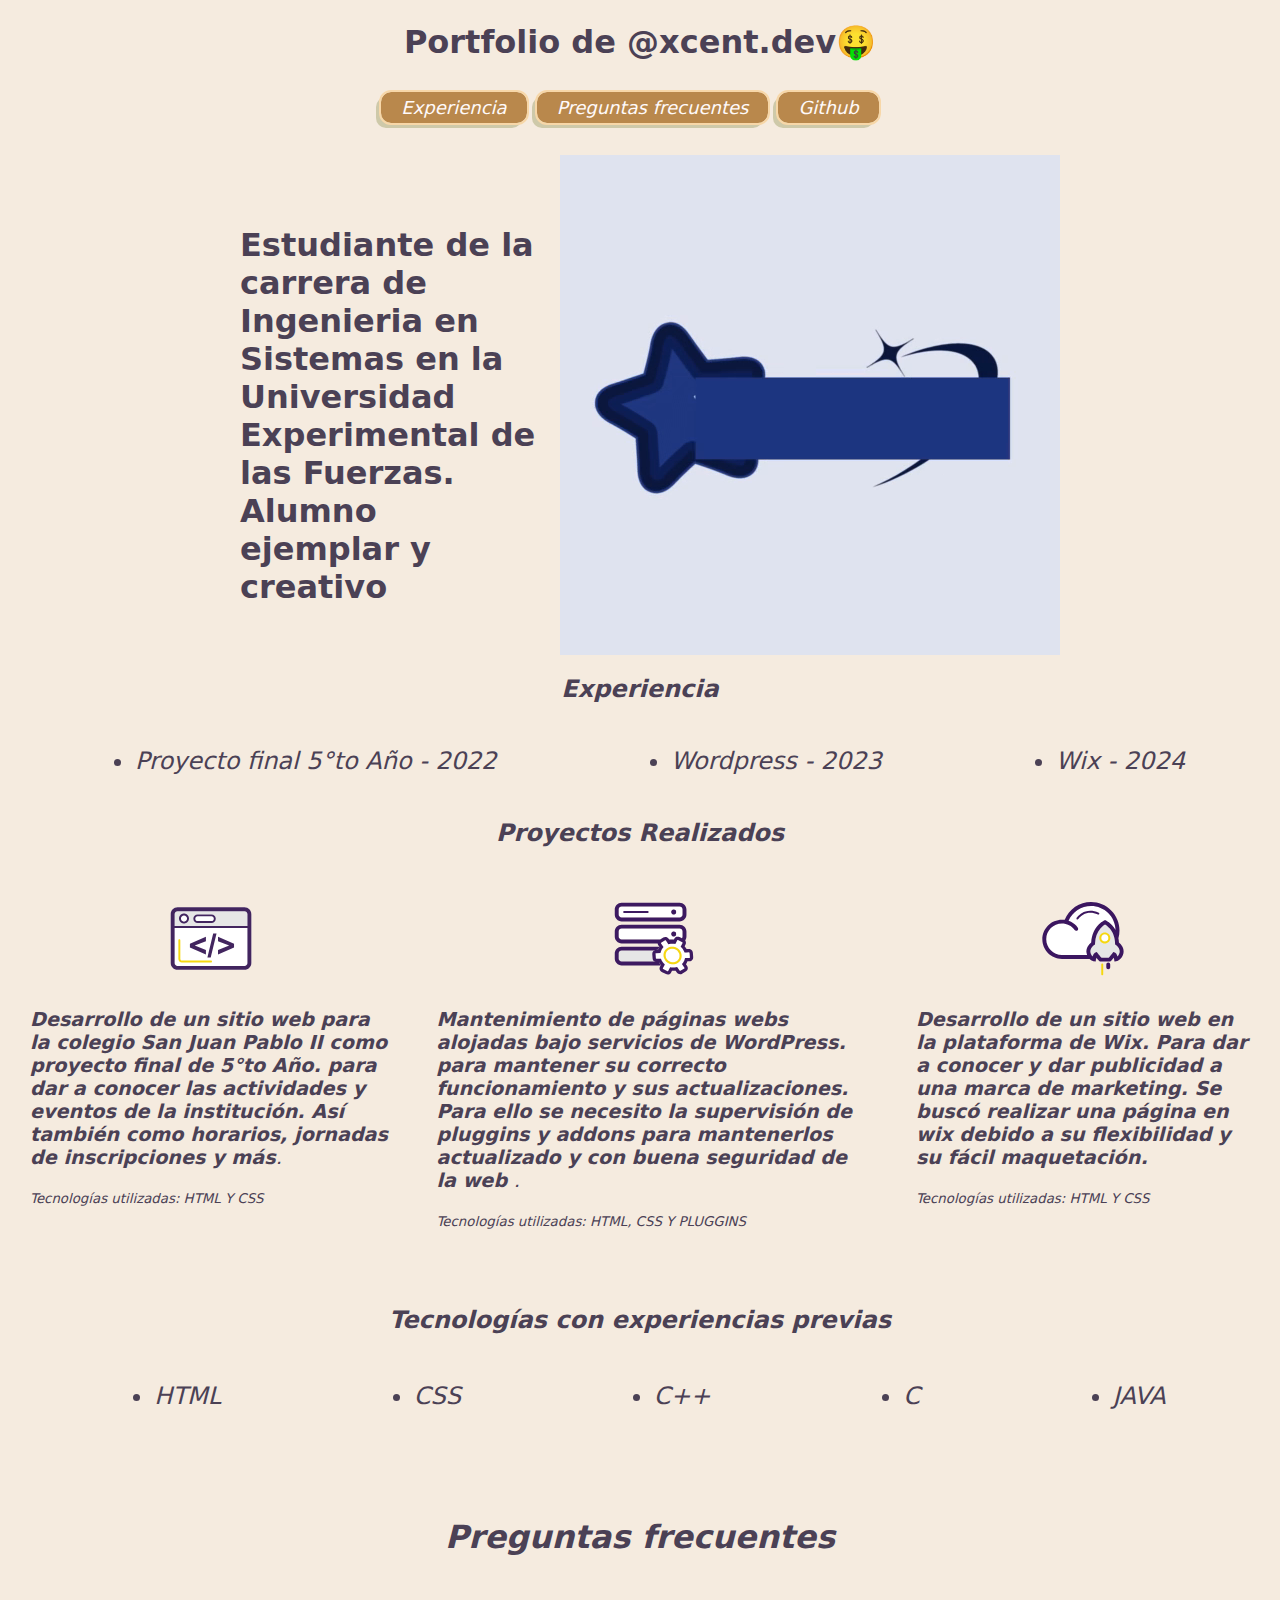
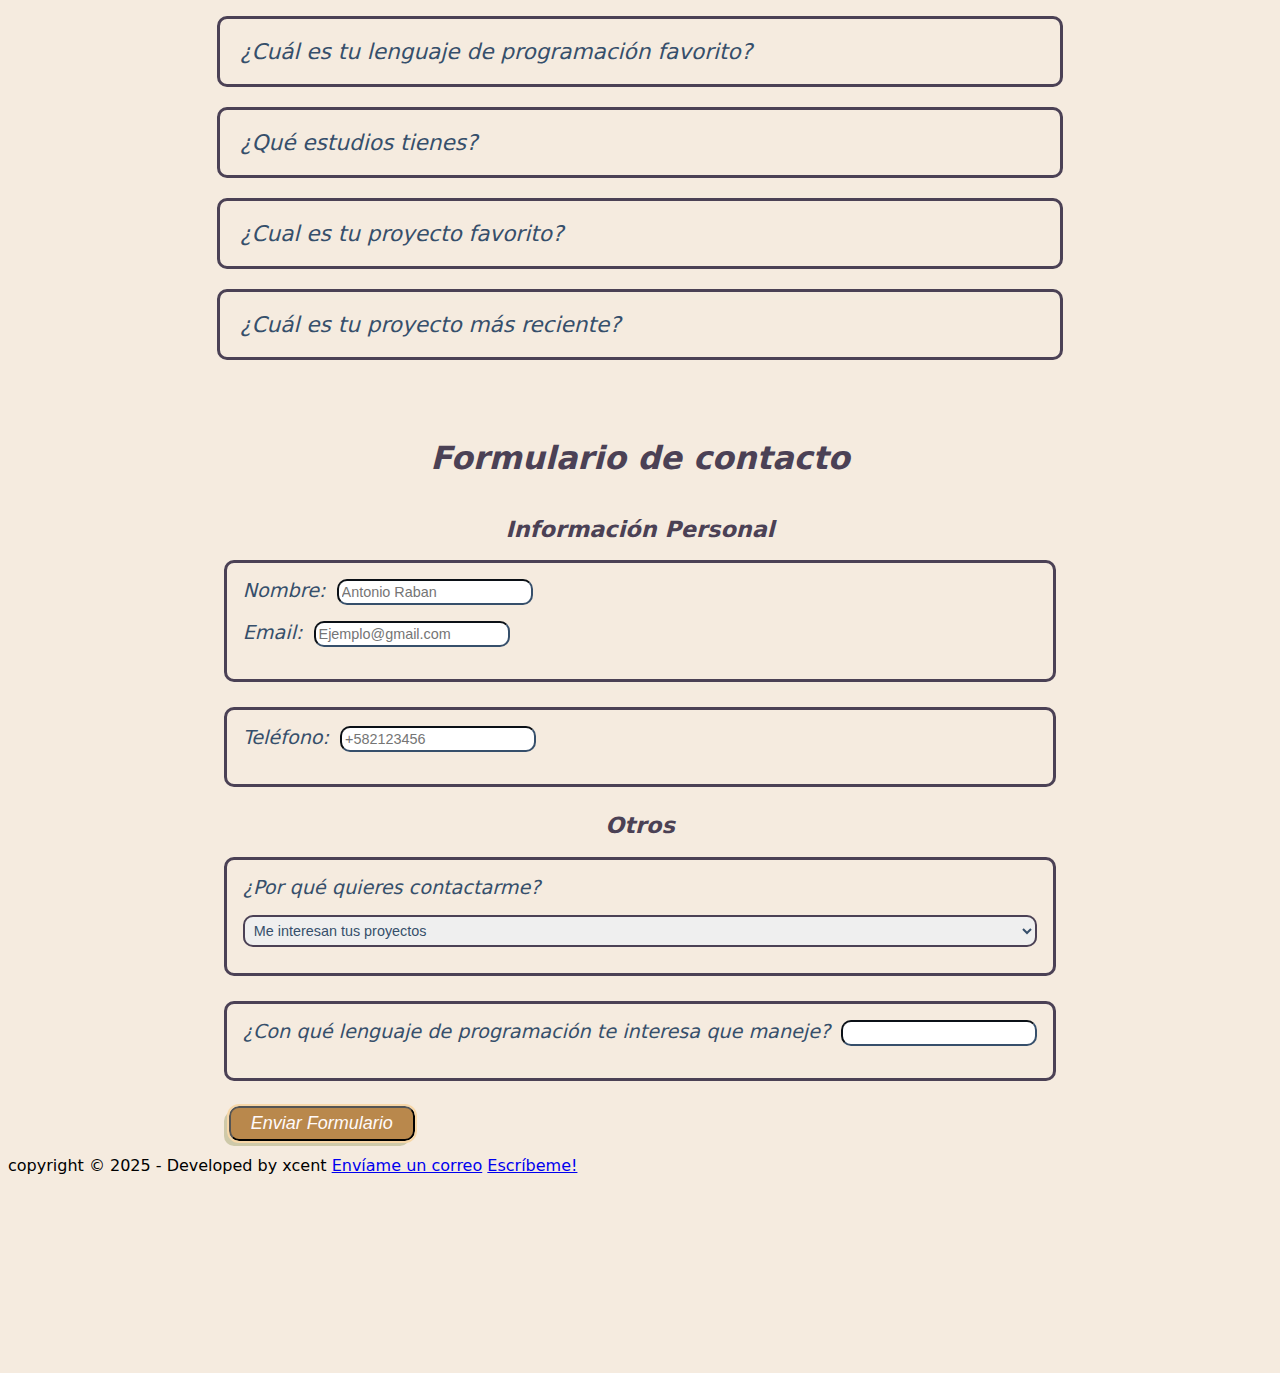
<file: index.html>
<!DOCTYPE html>
<html>
    <head>
    <meta charset="utf-8">
    <meta name="viewport" content="width=device-width">
    <title>Portfolio de xcent</title>
    <meta name="description" content="Portfolio de xcent un estudiante de ingenieria en sistemas con experiencias en diferentes tecnologias como WORDPRESS y WIX">
   <!--OPEN GRAPH-->
    <meta property="og:title" content="Portfolio de un Estudiante de ingenieria en sistemas">
    <meta property="og:image" content="htmlpractica/images/yodef.jpg">
    <meta property="og:description" content="Fotografia de xcent">

    <link rel="stylesheet" href="htmlpractica/styles.css">
    <link rel="Alternative" href="https://xcent.dev/en" hreflang="en">
    <link rel="canonical" href="https://xcent.dev">


    <meta name="robots" content="index, follow">
    <meta name="theme-color" content="#09f">
    <link rel="icon" href="htmlpractica/images/favicon.png" type="image/png">

        <style>
            h1{
                color: rgb(75, 65, 85);
            }
            
    </style>

    <style>
        body {
            background-color: rgb(245, 235, 223);
            font-family: system-ui, -apple-system, BlinkMacSystemFont, 'Segoe UI', Roboto, Oxygen, Ubuntu, Cantarell, 'Open Sans', 'Helvetica Neue', sans-serif;
             
        }

        #show {
            background: rgb(87, 87, 247)
            color blue
            border 1
        }
    </style>
    </head>

<!--COMENTARIO UWU/-->
<body>
    <header>
        <h1 class="titulo">Portfolio de @xcent.dev🤑 </h1>

        <nav>

            <a class="link" href="#Experiencias">Experiencia</a>
            <a class="link" href="#preguntasfrecc">Preguntas frecuentes</a>
            <a class="link" href="https://github.com/xcentt" target="_blank" rel="noreferrer">Github</a>

        </nav>

    </header>


<main>


    <div class="cabecera">

    <h1 class="qpaja">Estudiante de la carrera de Ingenieria en Sistemas en la Universidad Experimental de las Fuerzas. Alumno ejemplar y creativo</h1>
        <div class="vidio">
    <video autoplay loop  muted src="htmlpractica/images/animacion.mp4"></video>
        </div>
        
    </div>





<section class="experienciayproyectos">
<h2 id="Experiencias">Experiencia</h2>
<ul>
    <li class="list-item">Proyecto final 5°to Año - 2022</li>
    <li class="list-item">Wordpress - 2023</li>
    <li class="list-item">Wix - 2024</li>
</ul>


<h2 id="Proyectos">Proyectos Realizados</h2>


<div class="proyectinhos">
    <section>
       
        <a class="imagen1" href="pestcodigo.svg">
            <img
            id="photo-image"
            style="width: 100px; height: 100px;"
            title="Ilustración de una ventana con el simbolo del coding" 
             alt="Ilustración donde se muestra una ventana con el iconico simbolo coding" 
             src="htmlpractica/images/pestcodigo.svg">
            
            </a>


    <article>
        <header>

            <p>
                <strong>Desarrollo de un sitio web para la colegio San Juan Pablo II como proyecto final de 5°to Año. para dar a conocer las actividades y eventos de la institución. Así también como horarios, jornadas de inscripciones y más</strong>. 
            </p>
    <footer>
       <small> Tecnologías utilizadas: HTML Y CSS</small>
    </footer>
        </header>
    </article>
</section>

<section>
    <article>

        <a class="imagen2" href=".svg">
            <img
            id="photo-image"
            style="width: 100px; height: 100px;"
            title="Ilustracion de un servidor con una tuerca" 
             alt="Ilustración de un servidor con una tuerca indicando que esta funcionando y mantenido" 
             src="htmlpractica/images/servidor.svg">
            
            </a>


        <header>
            <p>
                <strong>Mantenimiento de páginas webs alojadas bajo servicios de WordPress. para mantener su correcto funcionamiento y sus actualizaciones. Para ello se necesito la supervisión de pluggins y addons para mantenerlos actualizado y con buena seguridad de la web </strong>.
            </p>
    <footer>
       <small> Tecnologías utilizadas: HTML, CSS Y PLUGGINS</small>
    </footer>
        </header>
    </article>
</section>

<section>
    <article>

        <a class="imagen3" href="cohetecloud.svg">
            <img
            id="photo-image"
            style="width: 100px; height: 100px;"
            title="Ilustracion de una nube con un cohete a su lado" 
             alt="Ilustración de una nube con un cohete a su lado representando su gran velocidad" 
             src="htmlpractica/images/cohetecloud.svg">
            
            </a>

        <header>
            <p>
                <strong>Desarrollo de un sitio web en la plataforma de Wix. Para dar a conocer y dar publicidad a una marca de marketing. Se buscó realizar una página en wix debido a su flexibilidad y su fácil maquetación.</strong>
            </p>
    <footer>
       <small> Tecnologías utilizadas: HTML Y CSS</small>
    </footer>
        </header>
    </article>
</section>
</div>

<aside>
    <header>
        <h3>Tecnologías con experiencias previas</h3>
    </header>
    <ul>
        <li>HTML</li>
        <li>CSS</li>
        <li>C++</li>
        <li>C</li>
        <li>JAVA</li>
    </ul>
</aside>

</section>

</div>

    <section class="preguntasfrec">
        <h2 id="preguntasfrecc">Preguntas frecuentes</h2>
        <details>
            <summary>¿Cuál es tu lenguaje de programación favorito?</summary>
            <p> Me gusta mucho el HTML y el CSS, Aunque también me llama la atención Frameworks como "Angular, Astro y Tailwild", Además tengo conocimientos en el desarrollo de apps sencillas en C y C++ y estoy estudiando java.</p>
        </details>

        <details>
            <summary>¿Qué estudios tienes?</summary>
            <p> Actualmente estoy cursando el 5°to Semestre de ingenieria en sistemas en la Universidad Experimental de las Fuerzas Armadas. En la cual estoy viendo la programación orientada a objetos y desarrollo de Aps.</p>
        </details>

        <details>
            <summary>¿Cual es tu proyecto favorito?</summary>
            <p> No tengo un proyecto favorito especifico pero me gustan mucho los retos/ejercicios lógicos de programación en lenguajes como c y c++</p>
        </details>
        
        <details>
            <summary>¿Cuál es tu proyecto más reciente?</summary>
            <p> Desarrollo de un sitio web en la plataforma de Wix para dar a conocer y dar publicidad a una marca de marketing. Este proyecto fue especialmente agradable lograr desarrollarlo y culminar el proyecto debido a la poca experiencia que tenía con la plataforma Wix</p>
        </details>

    </section>



<section class="Formulario">
    <h2 class="TituloForm">Formulario de contacto</h2>

    <form method="post" action="/" class="fieldset">
                <h2 class="formulariov2">Información Personal</h2>
                <div class="info">
                <label>Nombre:
                <input type="text" 
                name="name" 
                placeholder="Antonio Raban" 
                required>
                </label>
             

                <label>Email:
                    <input type="email" 
                    name="email" 
                    placeholder="Ejemplo@gmail.com" 
                    required>
                    </label>
                </div>
            <div class="info">
            <label>Teléfono:
                <input type="tel" 
                name="phone" 
                placeholder="+582123456" 
                required pattern="[+]{1}[0-9]{3}[0-9]{8}">
                </label>
            </div>


            <h2 class="formulariov2">Otros</h2>
            <div class="info">
                <label for="why">¿Por qué quieres contactarme?</label>
                <select name="why" id="why">
                    <option value="1">Me interesan tus proyectos</option>
                    <option value="2">Duda</option>
                    <option value="3">Más información acerca de ti </option>
                </select>
            </div>

            <div class="info">
           
                <datalist id="languages">
                    <option value="HTML"></option>
                    <option value="CSS"></option>
                    <option value="C++"></option>
                    <option value="C"></option>
                </datalist>
                <label>
                    ¿Con qué lenguaje de programación te interesa que maneje? 
                    <input list="languages" name="languages">
                </label>
            </div>

        <button class="link">Enviar Formulario</button>
    </form>
</section>


</main>

<footer>

    copyright © 2025 - Developed by xcent

    <a href="Mailto:xcentty@gmail.com">Envíame un correo</a>
    <a href="whatsapp://send?text=584125172488">Escríbeme!</a>

</footer>










<!--
<a href="logo.png">
<img
id="photo-image"
style="width: 200px; height: 200px;"
 title="Foto del logo de xcent" 
 alt="Logo de xcent posando bien kchondo" 
 src="images/logo.png">

</a>
-->





<br>
<br>
<br>
<br>
<br>
<br>
<br>
<br>
<br>
<br>


    </body>

</html>
</file>
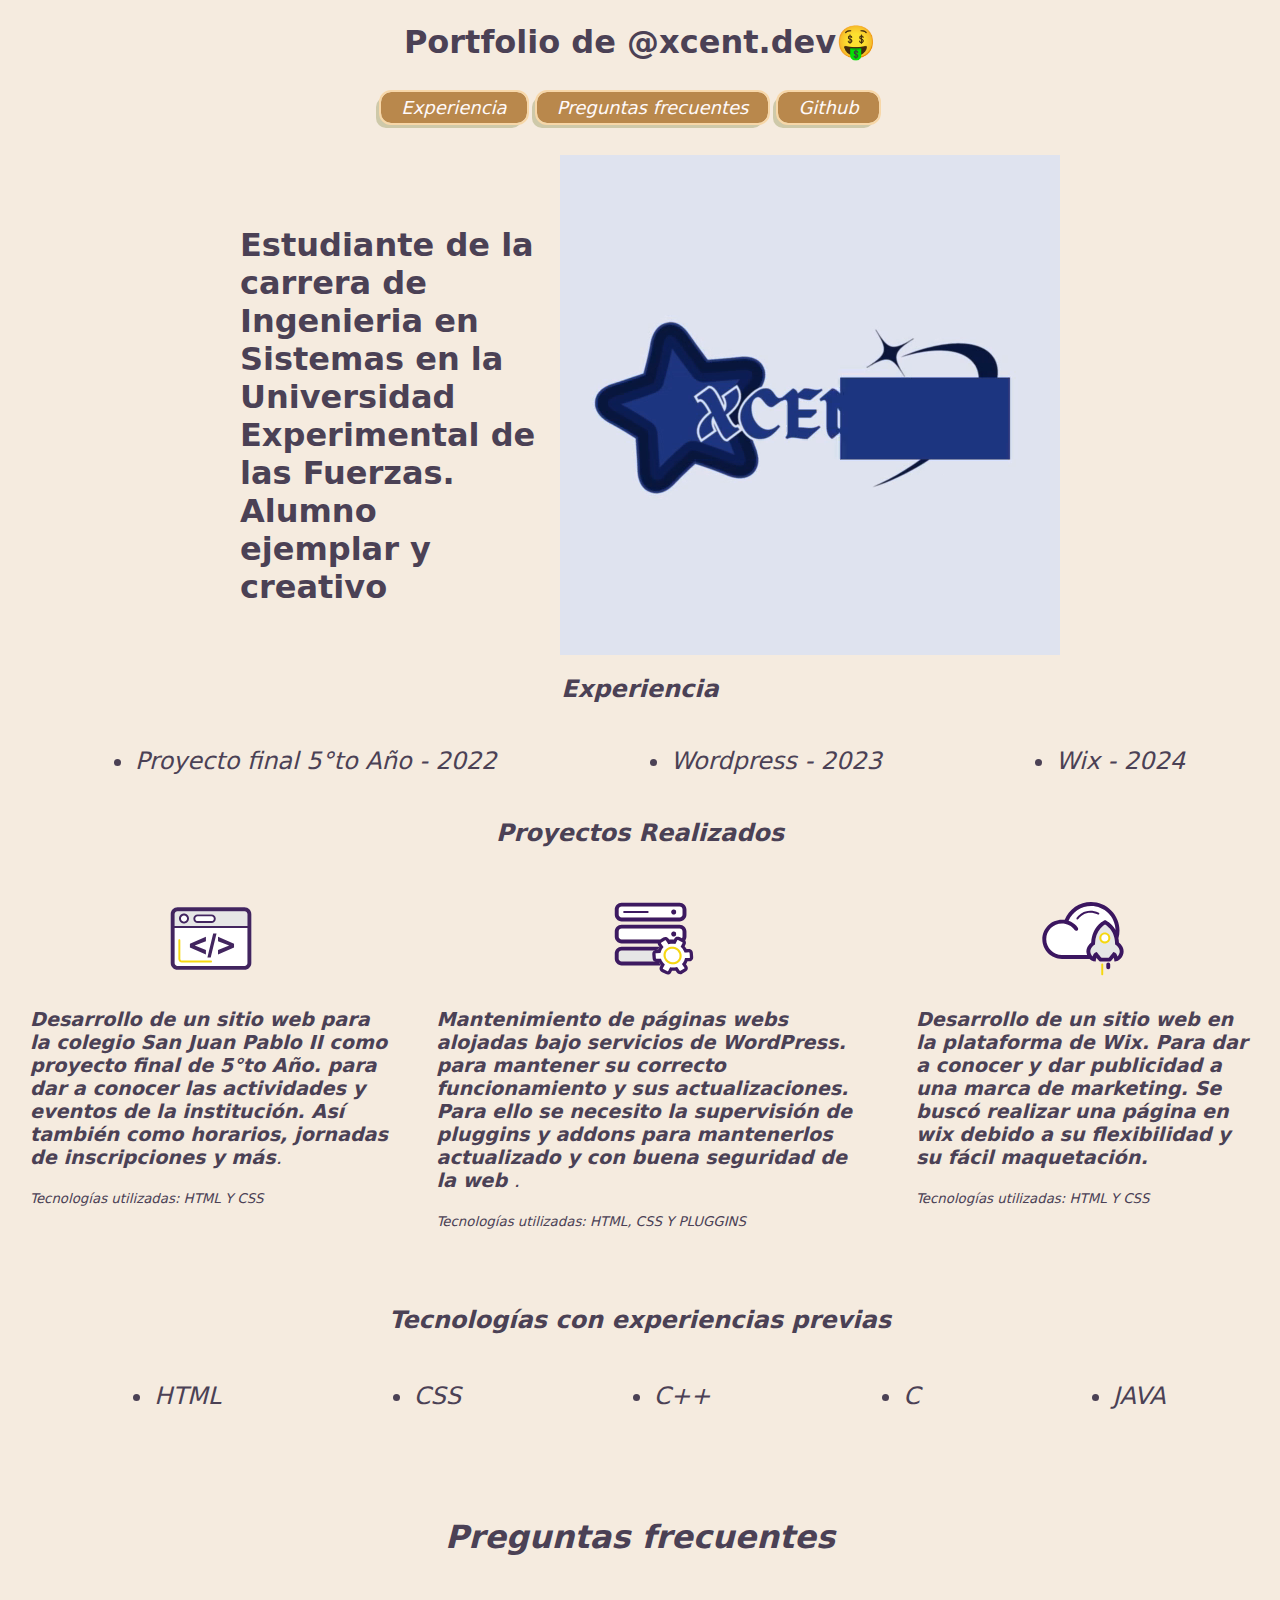
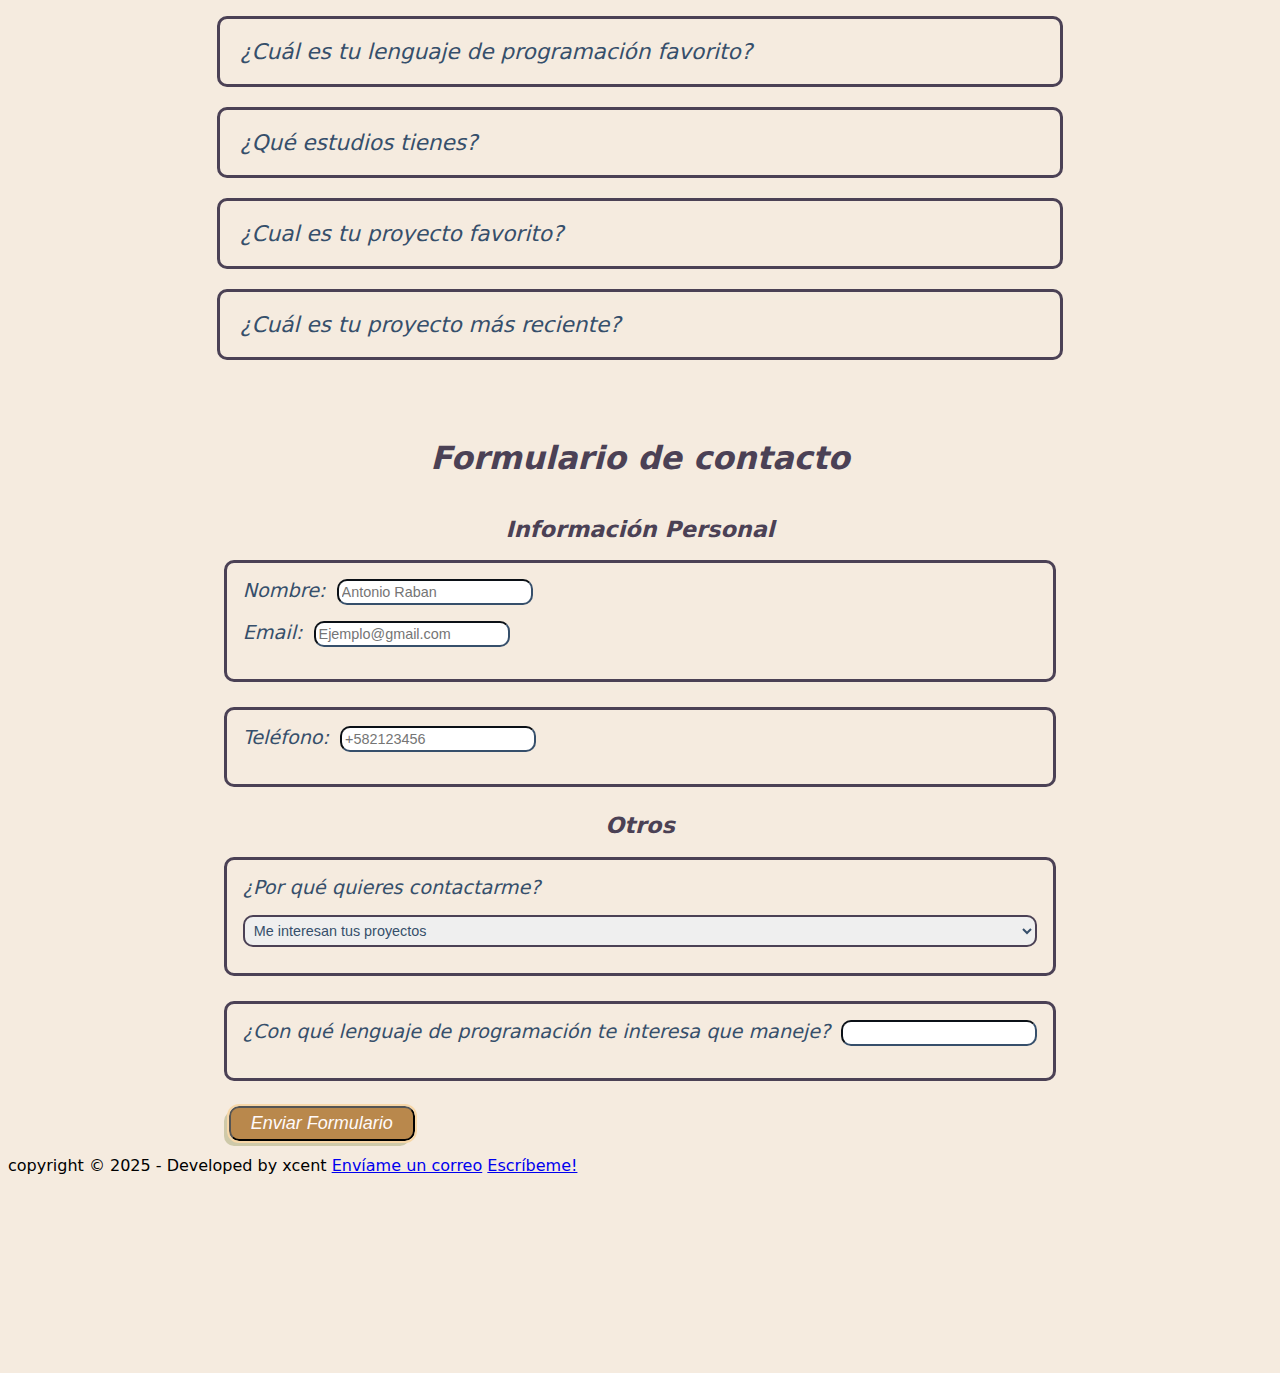
<file: htmlpractica/proyectinhohtml.html>
<!DOCTYPE html>
<html>
    <head>
    <meta charset="utf-8">
    <meta name="viewport" content="width=device-width">
    <title>Portfolio de xcent</title>
    <meta name="description" content="Portfolio de xcent un estudiante de ingenieria en sistemas con experiencias en diferentes tecnologias como WORDPRESS y WIX">
   <!--OPEN GRAPH-->
    <meta property="og:title" content="Portfolio de un Estudiante de ingenieria en sistemas">
    <meta property="og:image" content="images/yodef.jpg">
    <meta property="og:description" content="Fotografia de xcent">

    <link rel="stylesheet" href="styles.css">
    <link rel="Alternative" href="https://xcent.dev/en" hreflang="en">
    <link rel="canonical" href="https://xcent.dev">


    <meta name="robots" content="index, follow">
    <meta name="theme-color" content="#09f">
    <link rel="icon" href="images/favicon.png" type="image/png">

        <style>
            h1{
                color: rgb(75, 65, 85);
            }
            
    </style>

    <style>
        body {
            background-color: rgb(245, 235, 223);
            font-family: system-ui, -apple-system, BlinkMacSystemFont, 'Segoe UI', Roboto, Oxygen, Ubuntu, Cantarell, 'Open Sans', 'Helvetica Neue', sans-serif;
             
        }

        #show {
            background: rgb(87, 87, 247)
            color blue
            border 1
        }
    </style>
    </head>

<!--COMENTARIO UWU/-->
<body>
    <header>
        <h1 class="titulo">Portfolio de @xcent.dev🤑 </h1>

        <nav>

            <a class="link" href="#Experiencias">Experiencia</a>
            <a class="link" href="#preguntasfrecc">Preguntas frecuentes</a>
            <a class="link" href="https://github.com/xcentt" target="_blank" rel="noreferrer">Github</a>

        </nav>

    </header>


<main>


    <div class="cabecera">

    <h1 class="qpaja">Estudiante de la carrera de Ingenieria en Sistemas en la Universidad Experimental de las Fuerzas. Alumno ejemplar y creativo</h1>
        <div class="vidio">
    <video autoplay loop  muted src="images/animacion.mp4"></video>
        </div>
        
    </div>





<section class="experienciayproyectos">
<h2 id="Experiencias">Experiencia</h2>
<ul>
    <li class="list-item">Proyecto final 5°to Año - 2022</li>
    <li class="list-item">Wordpress - 2023</li>
    <li class="list-item">Wix - 2024</li>
</ul>


<h2 id="Proyectos">Proyectos Realizados</h2>


<div class="proyectinhos">
    <section>
       
        <a class="imagen1" href="pestcodigo.svg">
            <img
            id="photo-image"
            style="width: 100px; height: 100px;"
            title="Ilustración de una ventana con el simbolo del coding" 
             alt="Ilustración donde se muestra una ventana con el iconico simbolo coding" 
             src="images/pestcodigo.svg">
            
            </a>


    <article>
        <header>

            <p>
                <strong>Desarrollo de un sitio web para la colegio San Juan Pablo II como proyecto final de 5°to Año. para dar a conocer las actividades y eventos de la institución. Así también como horarios, jornadas de inscripciones y más</strong>. 
            </p>
    <footer>
       <small> Tecnologías utilizadas: HTML Y CSS</small>
    </footer>
        </header>
    </article>
</section>

<section>
    <article>

        <a class="imagen2" href=".svg">
            <img
            id="photo-image"
            style="width: 100px; height: 100px;"
            title="Ilustracion de un servidor con una tuerca" 
             alt="Ilustración de un servidor con una tuerca indicando que esta funcionando y mantenido" 
             src="images/servidor.svg">
            
            </a>


        <header>
            <p>
                <strong>Mantenimiento de páginas webs alojadas bajo servicios de WordPress. para mantener su correcto funcionamiento y sus actualizaciones. Para ello se necesito la supervisión de pluggins y addons para mantenerlos actualizado y con buena seguridad de la web </strong>.
            </p>
    <footer>
       <small> Tecnologías utilizadas: HTML, CSS Y PLUGGINS</small>
    </footer>
        </header>
    </article>
</section>

<section>
    <article>

        <a class="imagen3" href="cohetecloud.svg">
            <img
            id="photo-image"
            style="width: 100px; height: 100px;"
            title="Ilustracion de una nube con un cohete a su lado" 
             alt="Ilustración de una nube con un cohete a su lado representando su gran velocidad" 
             src="images/cohetecloud.svg">
            
            </a>

        <header>
            <p>
                <strong>Desarrollo de un sitio web en la plataforma de Wix. Para dar a conocer y dar publicidad a una marca de marketing. Se buscó realizar una página en wix debido a su flexibilidad y su fácil maquetación.</strong>
            </p>
    <footer>
       <small> Tecnologías utilizadas: HTML Y CSS</small>
    </footer>
        </header>
    </article>
</section>
</div>

<aside>
    <header>
        <h3>Tecnologías con experiencias previas</h3>
    </header>
    <ul>
        <li>HTML</li>
        <li>CSS</li>
        <li>C++</li>
        <li>C</li>
        <li>JAVA</li>
    </ul>
</aside>

</section>

</div>

    <section class="preguntasfrec">
        <h2 id="preguntasfrecc">Preguntas frecuentes</h2>
        <details>
            <summary>¿Cuál es tu lenguaje de programación favorito?</summary>
            <p> Me gusta mucho el HTML y el CSS, Aunque también me llama la atención Frameworks como "Angular, Astro y Tailwild", Además tengo conocimientos en el desarrollo de apps sencillas en C y C++ y estoy estudiando java.</p>
        </details>

        <details>
            <summary>¿Qué estudios tienes?</summary>
            <p> Actualmente estoy cursando el 5°to Semestre de ingenieria en sistemas en la Universidad Experimental de las Fuerzas Armadas. En la cual estoy viendo la programación orientada a objetos y desarrollo de Aps.</p>
        </details>

        <details>
            <summary>¿Cual es tu proyecto favorito?</summary>
            <p> No tengo un proyecto favorito especifico pero me gustan mucho los retos/ejercicios lógicos de programación en lenguajes como c y c++</p>
        </details>
        
        <details>
            <summary>¿Cuál es tu proyecto más reciente?</summary>
            <p> Desarrollo de un sitio web en la plataforma de Wix para dar a conocer y dar publicidad a una marca de marketing. Este proyecto fue especialmente agradable lograr desarrollarlo y culminar el proyecto debido a la poca experiencia que tenía con la plataforma Wix</p>
        </details>

    </section>



<section class="Formulario">
    <h2 class="TituloForm">Formulario de contacto</h2>

    <form method="post" action="/" class="fieldset">
                <h2 class="formulariov2">Información Personal</h2>
                <div class="info">
                <label>Nombre:
                <input type="text" 
                name="name" 
                placeholder="Antonio Raban" 
                required>
                </label>
             

                <label>Email:
                    <input type="email" 
                    name="email" 
                    placeholder="Ejemplo@gmail.com" 
                    required>
                    </label>
                </div>
            <div class="info">
            <label>Teléfono:
                <input type="tel" 
                name="phone" 
                placeholder="+582123456" 
                required pattern="[+]{1}[0-9]{3}[0-9]{8}">
                </label>
            </div>


            <h2 class="formulariov2">Otros</h2>
            <div class="info">
                <label for="why">¿Por qué quieres contactarme?</label>
                <select name="why" id="why">
                    <option value="1">Me interesan tus proyectos</option>
                    <option value="2">Duda</option>
                    <option value="3">Más información acerca de ti </option>
                </select>
            </div>

            <div class="info">
           
                <datalist id="languages">
                    <option value="HTML"></option>
                    <option value="CSS"></option>
                    <option value="C++"></option>
                    <option value="C"></option>
                </datalist>
                <label>
                    ¿Con qué lenguaje de programación te interesa que maneje? 
                    <input list="languages" name="languages">
                </label>
            </div>

        <button class="link">Enviar Formulario</button>
    </form>
</section>


</main>

<footer>

    copyright © 2025 - Developed by xcent

    <a href="Mailto:xcentty@gmail.com">Envíame un correo</a>
    <a href="whatsapp://send?text=584125172488">Escríbeme!</a>

</footer>










<!--
<a href="logo.png">
<img
id="photo-image"
style="width: 200px; height: 200px;"
 title="Foto del logo de xcent" 
 alt="Logo de xcent posando bien kchondo" 
 src="images/logo.png">

</a>
-->





<br>
<br>
<br>
<br>
<br>
<br>
<br>
<br>
<br>
<br>


    </body>

</html>
</file>
<file: htmlpractica/styles.css>
.titulo{
    display:flex;
    flex-wrap: wrap;
    align-content: center;
    flex-direction: column;
    border: rgb(245, 235, 223) solid 2px;
}

nav{
    display: flex;
    flex-direction: row;
    border: rgb(245, 235, 223) solid 2px;
    justify-content: center;
    margin-right: 20px;
}

.link{
    display: flex;
    padding: 5px 20px;
    font-size: large;
    color:rgb(255, 250, 250);
    text-decoration: none;
    outline: rgb(247, 215, 168) solid 2px;
    background-color: rgb(185, 136, 76);
    margin: 5px;
    font-style: oblique;
    border-radius: 10px;
    box-shadow: -5px 5px rgba(202, 197, 164, 0.918);
}

.link:hover {
    background-color: rgba(255, 219, 16, 0.918);
    color:rgb(0, 0, 0);
}

.cabecera{
    padding-top: 25px;
    display: flex;
    justify-content: center;
    flex-direction: row;
    width: auto;
    height: auto;
}

.qpaja{
    padding-top: 50px;
    padding-right: 20px;
    padding-left: 20px;
    font-size: xx-large;
    width: 300px;
    height: 300px;
}


.vidio{
    display: flex;
    width: auto;
    height: auto;
    overflow:hidden;
}


.experienciayproyectos{
    text-decoration: none;
    display: grid;
    justify-content: space-around;
    font-style: oblique;
    color: rgb(75, 65, 85);
    
}

.experienciayproyectos h2,ul,h3{
    display: flex;
    text-decoration: none;
    justify-content: space-around;
    font-family: system-ui, -apple-system, BlinkMacSystemFont, 'Segoe UI', Roboto, Oxygen, Ubuntu, Cantarell, 'Open Sans', 'Helvetica Neue', sans-serif;
    font-size: x-large;
    
}

.proyectinhos{
    display: flex;
    flex-direction: row;
    justify-content: space-around;
    padding-bottom: 20px;
}

.proyectinhos section{
    padding: 20px;
    left: auto;
    right: auto;
    margin: 2px;


}

.experienciayproyectos aside{
    display: flex;
    flex-direction: column;
    align-items:stretch;
    padding: 10px;
    margin-bottom: 15px;

}

a.imagen1, a.imagen2, a.imagen3{
    display: flex;
    justify-content: center;
}


p{
    font-size: larger;
}


.preguntasfrec{
    display: flex;
    flex-direction: column;
    align-items: center;
    font-style: oblique;
    color: rgb(75, 65, 85);
    max-width: 800px;
    margin: 1px auto 10px auto;
    padding: 2rem;
    
}


.preguntasfrec h2{
    margin-bottom: 50px;
    font-size: 2rem;
    font-weight: 600;
    text-align: center;
}

.preguntasfrec details{
    width: 100%;
    margin-bottom: 10px;
    border: 3px solid rgb(75, 65, 85);
    border-radius: 10px;
    color: #364f6b;
    position: relative;
    padding: 20px;
    margin: 10px;
}

.preguntasfrec summary {  
    font-size: 1.35rem;
    cursor: pointer;
    list-style: none;
}

.preguntasfrec details:hover,
details[open] {
  box-shadow: 10px 10px 20px #d9d9d9;
}

.preguntasfrec p{
    border-left: 3px solid rgba(255, 219, 16, 0.918);
    font-size: 1.10rem;
    margin-top: 15px;
    padding: 10px;
    background-color: rgb(255, 232, 201);

}


.Formulario{
    display: flex;
    flex-direction: column;
    align-items: center;
}

.TituloForm{
    font-style: oblique;
    color: rgb(75, 65, 85);
    margin-bottom: 10px;
    font-size: 2rem;
}

.fieldset{
    border: rgb(75, 65, 85) solid;
    border-width: 0px;
    margin: 10px;
}

.formulariov2{
    display: flex;
    justify-content: center;
    color: rgb(75, 65, 85);
    font-style: oblique;
    font-size: 1.4rem;
}

.info{
    display: flex;
    flex-direction: column;
    border: rgb(75, 65, 85) solid;
    color: rgb(75, 65, 85);
    padding: 1rem;
    font-style: oblique;
    font-size: 1.4rem;
    border-radius: 10px;
    margin-bottom: 25px;

}

.info input{
    border-radius: 10px;
    color: #364f6b;
    border-color: #364f6b;
    margin-left: 5px;
    font-size: 0.9rem;
    padding: 3px;
}

.info label{
    margin-bottom: 1rem;
    border-radius: 10px;
    color: #364f6b;
    font-size: 1.2rem;
    position: relative;
}
.info select, option{
    margin-bottom: 10px;
    border: 2px solid rgb(75, 65, 85);
    border-radius: 10px;
    color: #364f6b;
    font-size: 0.9rem;
    position: relative;
    padding: 5px;
}
</file>
